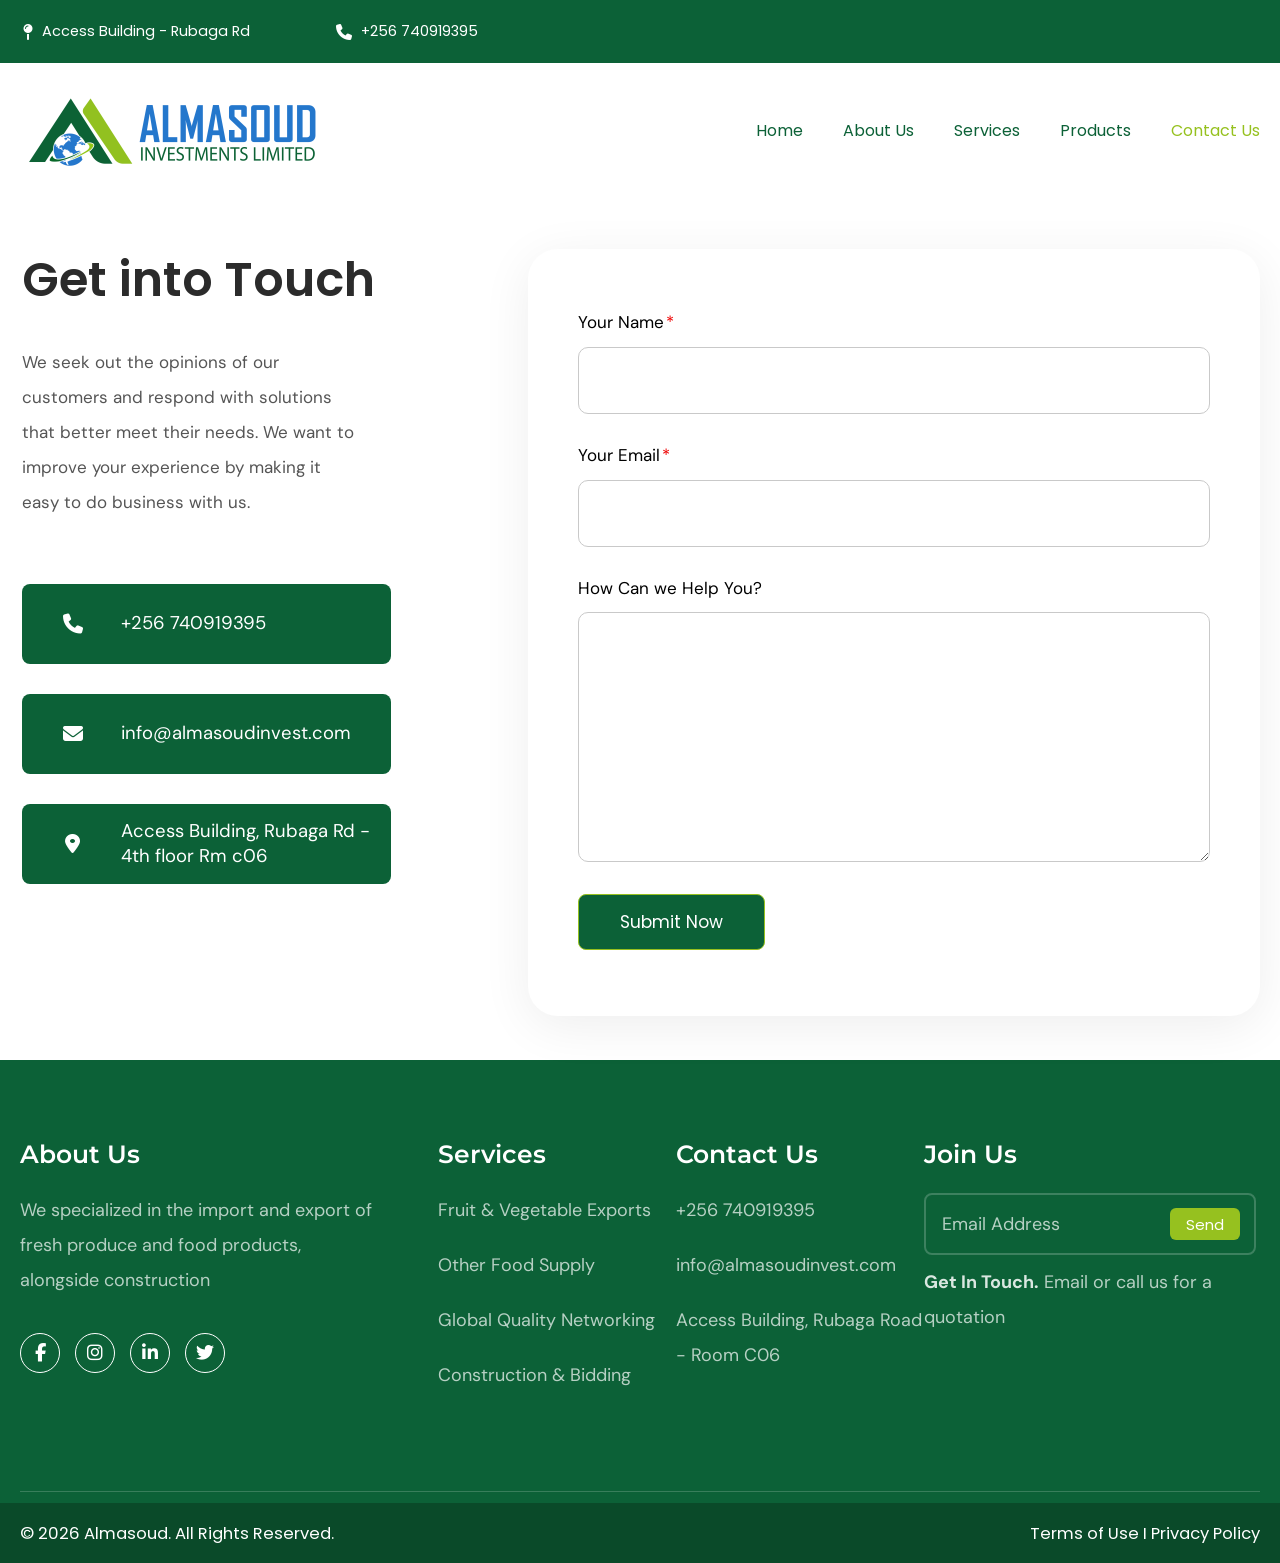
<file: contact-us.html>
<!DOCTYPE html>
<html lang="en"><head><meta charset="utf-8">
<meta name="viewport" content="width=device-width, initial-scale=1.0">
<title>Contact Us &ndash; Almasoud Investments Ltd</title>
<link rel="icon" href="assets/favicon.ico" sizes="any"><link rel="icon" type="image/svg+xml" href="assets/favicon.svg"><link rel="icon" type="image/png" sizes="32x32" href="assets/favicon-32.png"><link rel="apple-touch-icon" href="assets/apple-touch-icon.png">
<link rel="preconnect" href="https://fonts.googleapis.com"><link rel="preconnect" href="https://fonts.gstatic.com" crossorigin>
<link href="https://fonts.googleapis.com/css2?family=DM+Sans:wght@400;500;700&family=Montserrat:wght@600&family=Oswald:wght@400;500;600&family=Poppins:wght@300;400;500;600&family=Rajdhani:wght@400;500;600;700&display=swap" rel="stylesheet">
<link rel="stylesheet" href="https://cdnjs.cloudflare.com/ajax/libs/font-awesome/6.5.1/css/all.min.css">
<link rel="stylesheet" href="css/style.css">
<style>
/* Contact page styles (self-contained; scoped so the rest of the site is untouched) */
.contact-page .ct{padding:50px 0 44px}
.contact-page .ct-in{width:calc(100% - 40px);max-width:1260px;margin:0 auto;display:grid;grid-template-columns:1fr 732px;gap:60px;align-items:start;padding-left:2px}
.contact-page .ct-info h1{font:600 clamp(2.2rem,4vw,3rem)/1.3 Poppins,sans-serif;color:#2b2b2b;margin:0 0 34px}
.contact-page .ct-info>p{font:400 17px/35px 'DM Sans',sans-serif;color:#555;max-width:340px;margin:0 0 64px}
.contact-page .ct-list{list-style:none;margin:0;padding:0;max-width:369px;display:grid;gap:30px}
.contact-page .ct-list li{display:flex;align-items:center;min-height:80px;padding:12px 18px 12px 0;background:var(--g);color:#fff;border-radius:8px;font:400 18.5px/1.4 'DM Sans',sans-serif}
.contact-page .ct-list i{flex:none;width:99px;text-align:center;font-size:20px;padding-left:2px}
.contact-page .ct-list a{color:#fff}
.contact-page .ct-form{background:#fff;border-radius:30px;box-shadow:0 10px 50px rgba(0,0,0,.07);padding:62px 50px 66px}
.contact-page .ct-form label{display:block;font:400 17px/1.4 'DM Sans',sans-serif;color:#000;margin:0 0 30px}
.contact-page .ct-form label em{color:#e00;font-style:normal;margin-left:2px}
.contact-page .ct-form input,.contact-page .ct-form textarea{display:block;width:100%;margin-top:12px;padding:0 18px;height:67px;border:1px solid #c9c9c9;border-radius:10px;background:#fff;font:400 17px 'DM Sans',sans-serif;color:#333}
.contact-page .ct-form textarea{height:250px;padding:16px 18px;resize:vertical}
.contact-page .ct-form input:focus,.contact-page .ct-form textarea:focus{border-color:var(--g);outline:0;box-shadow:0 0 0 3px rgba(12,97,55,.15)}
.contact-page .ct-form button{display:inline-block;margin-top:2px;height:56px;padding:0 41px;background:var(--g);color:#fff;border:1px solid var(--l);border-radius:8px;font:400 17px Poppins,sans-serif;cursor:pointer}
.contact-page .ct-form button:hover{filter:brightness(1.15)}
@media(max-width:1000px){.contact-page .ct-in{grid-template-columns:1fr;gap:40px}.contact-page .ct-info>p{max-width:560px;margin-bottom:36px}}
@media(max-width:600px){.contact-page .ct{padding:36px 0}.contact-page .ct-form{padding:34px 22px 40px;border-radius:22px}.contact-page .ct-list i{width:64px}.contact-page .ct-list li{font-size:16.5px}}
</style>
<script>
if (location.pathname.endsWith('.html')) {
  history.replaceState(null, '', (location.pathname.replace(/(index)?\.html$/, '') || '/') + location.search + location.hash);
}
</script>
</head><body class="contact-page">
<div class="topbar"><div class="wrap"><span><i class="fa-solid fa-map-pin"></i>Access Building - Rubaga Rd</span><a href="tel:+256740919395"><i class="fa-solid fa-phone"></i>+256 740919395</a></div></div>
<header class="site-header"><div class="wrap"><a class="logo" href="/" aria-label="Almasoud Investments Limited"><img src="assets/logo.png" width="300" height="90" alt=""></a>
<button class="burger" aria-label="Menu" aria-expanded="false"><i></i><i></i><i></i></button>
<nav>
	<ul>

		<li><a href="/" >Home</a></li>
<li><a href="/about-us" >About Us</a></li>
<li><a href="/services">Services</a></li>
<li><a href="/products">Products</a></li>
<li><a href="/contact-us" class=active>Contact Us</a></li>

	</ul>
</nav></div></header>
<main>
<section class="ct"><div class="ct-in">
<div class="ct-info"><h1>Get into Touch</h1>
<p>We seek out the opinions of our customers and respond with solutions that better meet their needs. We want to improve your experience by making it easy to do business with us.</p>
<ul class="ct-list">
<li><i class="fa-solid fa-phone"></i><a href="tel:+256740919395">+256 740919395</a></li>
<li><i class="fa-solid fa-envelope"></i><a href="mailto:info@almasoudinvest.com">info@almasoudinvest.com</a></li>
<li><i class="fa-solid fa-location-dot"></i><span>Access Building, Rubaga Rd - 4th floor Rm c06</span></li>
</ul></div>
<form class="ct-form" action="mailto:info@almasoudinvest.com" method="post" enctype="text/plain">
<label>Your Name<em>*</em><input name="name" required autocomplete="name"></label>
<label>Your Email<em>*</em><input type="email" name="email" required autocomplete="email"></label>
<label>How Can we Help You?<textarea name="message" rows="6"></textarea></label>
<button type="submit">Submit Now</button></form>
</div></section></main>
<footer class="site-footer"><div class="foot-main"><div class="wrap cols">
<div><h3>About Us</h3><p>We specialized in the import and export of fresh produce and food products, alongside construction</p>
<div class="social"><a href="#" aria-label="Facebook"><i class="fa-brands fa-facebook-f"></i></a><a href="#" aria-label="Instagram"><i class="fa-brands fa-instagram"></i></a><a href="#" aria-label="LinkedIn"><i class="fa-brands fa-linkedin-in"></i></a><a href="#" aria-label="Twitter"><i class="fa-brands fa-twitter"></i></a></div></div>
<div><h3>Services</h3><ul><li>Fruit &amp; Vegetable Exports</li><li>Other Food Supply</li><li>Global Quality Networking</li><li>Construction &amp; Bidding</li></ul></div>
<div><h3>Contact Us</h3><ul><li><a href="tel:+256740919395">+256 740919395</a></li><li><a href="mailto:info@almasoudinvest.com">info@almasoudinvest.com</a></li><li>Access Building, Rubaga Road - Room C06</li></ul></div>
<div><h3>Join Us</h3><form class="join" onsubmit="return false"><input type="email" placeholder="Email Address" aria-label="Email Address"><button>Send</button></form><p><strong>Get In Touch.</strong> Email or call us for a quotation</p></div>
</div><div class="rule"></div></div>
<div class="copy"><div class="wrap2"><span>&copy; 2026 Almasoud. All Rights Reserved.</span><span><a href="#">Terms of Use</a> I <a href="#">Privacy Policy</a></span></div></div>
</footer><script src="js/main.js"></script></body></html>
</file>
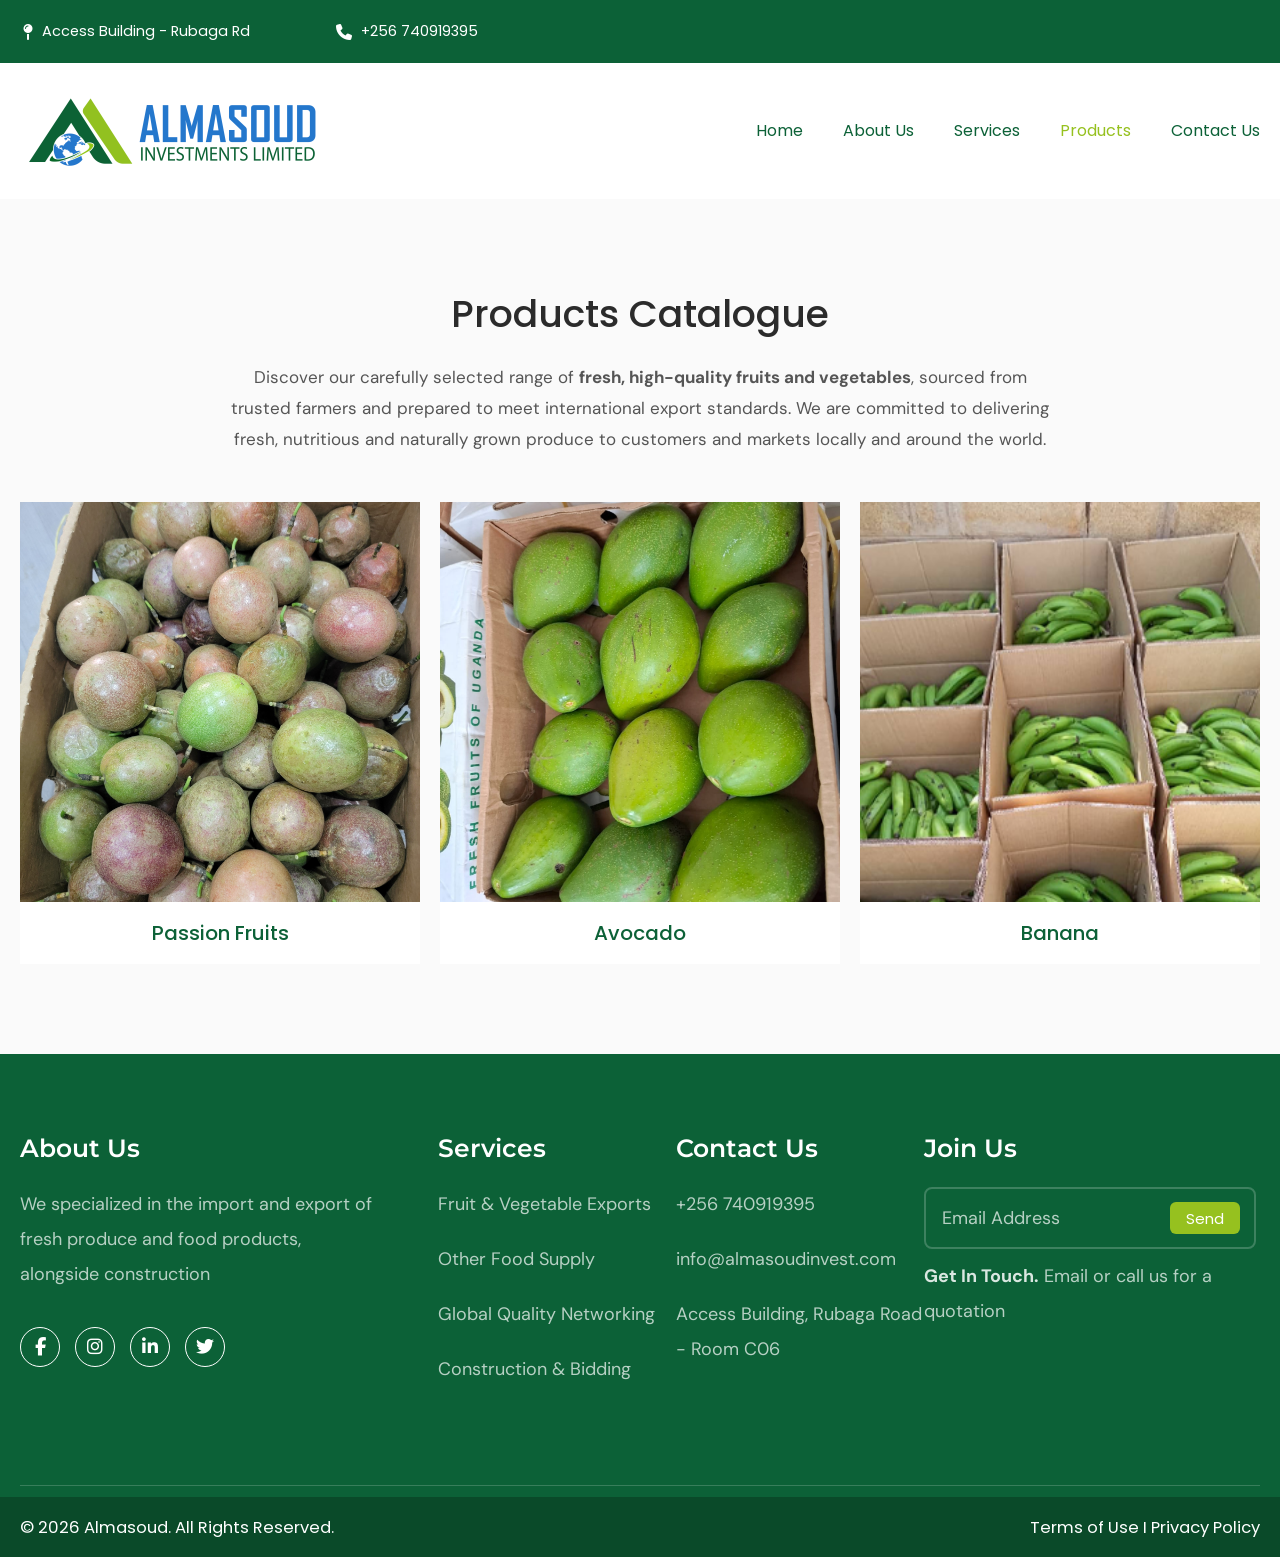
<file: products.html>
<!DOCTYPE html>
<html lang="en"><head><meta charset="utf-8">
<meta name="viewport" content="width=device-width, initial-scale=1.0">
<title>Products &ndash; Almasoud Investments Ltd</title>
<link rel="icon" href="assets/favicon.ico" sizes="any"><link rel="icon" type="image/svg+xml" href="assets/favicon.svg"><link rel="icon" type="image/png" sizes="32x32" href="assets/favicon-32.png"><link rel="apple-touch-icon" href="assets/apple-touch-icon.png">
<link rel="preconnect" href="https://fonts.googleapis.com"><link rel="preconnect" href="https://fonts.gstatic.com" crossorigin>
<link href="https://fonts.googleapis.com/css2?family=DM+Sans:wght@400;500;700&family=Montserrat:wght@600&family=Oswald:wght@400;500;600&family=Poppins:wght@300;400;500;600&family=Rajdhani:wght@400;500;600;700&display=swap" rel="stylesheet">
<link rel="stylesheet" href="https://cdnjs.cloudflare.com/ajax/libs/font-awesome/6.5.1/css/all.min.css">
<link rel="stylesheet" href="css/style.css">

<script>
if (location.pathname.endsWith('.html')) {
  history.replaceState(null, '', (location.pathname.replace(/(index)?\.html$/, '') || '/') + location.search + location.hash);
}
</script>
</head><body>
<div class="topbar"><div class="wrap"><span><i class="fa-solid fa-map-pin"></i>Access Building - Rubaga Rd</span><a href="tel:+256740919395"><i class="fa-solid fa-phone"></i>+256 740919395</a></div></div>
<header class="site-header"><div class="wrap"><a class="logo" href="/" aria-label="Almasoud Investments Limited"><img src="assets/logo.png" width="300" height="90" alt=""></a>
<button class="burger" aria-label="Menu" aria-expanded="false"><i></i><i></i><i></i></button>
<nav>
	<ul>
		

			<li><a href="/" >Home</a></li>
<li><a href="/about-us" >About Us</a></li>
<li><a href="/services">Services</a></li>
<li><a href="/products" class=active>Products</a></li>
<li><a href="/contact-us" >Contact Us</a></li>

	</ul></nav></div></header>
<main>
<section class="sub alt"><div class="wrap"><h1 class="c h2s">Products Catalogue</h1>
<p class="c lead">Discover our carefully selected range of <strong>fresh, high-quality fruits and vegetables</strong>, sourced from trusted farmers and prepared to meet international export standards. We are committed to delivering fresh, nutritious and naturally grown produce to customers and markets locally and around the world.</p>
<div class="g3"><figure class="prod"><img src="assets/images/passion-fruits.jpeg" alt="Passion Fruits" loading="lazy"><figcaption>Passion Fruits</figcaption></figure><figure class="prod"><img src="assets/images/avo.jpeg" alt="Avocado" loading="lazy"><figcaption>Avocado</figcaption></figure><figure class="prod"><img src="assets/images/banana.jpg" alt="Banana" loading="lazy"><figcaption>Banana</figcaption></figure></div></div></section></main>
<footer class="site-footer"><div class="foot-main"><div class="wrap cols">
<div><h3>About Us</h3><p>We specialized in the import and export of fresh produce and food products, alongside construction</p>
<div class="social"><a href="#" aria-label="Facebook"><i class="fa-brands fa-facebook-f"></i></a><a href="#" aria-label="Instagram"><i class="fa-brands fa-instagram"></i></a><a href="#" aria-label="LinkedIn"><i class="fa-brands fa-linkedin-in"></i></a><a href="#" aria-label="Twitter"><i class="fa-brands fa-twitter"></i></a></div></div>
<div><h3>Services</h3><ul><li>Fruit &amp; Vegetable Exports</li><li>Other Food Supply</li><li>Global Quality Networking</li><li>Construction &amp; Bidding</li></ul></div>
<div><h3>Contact Us</h3><ul><li><a href="tel:+256740919395">+256 740919395</a></li><li><a href="mailto:info@almasoudinvest.com">info@almasoudinvest.com</a></li><li>Access Building, Rubaga Road - Room C06</li></ul></div>
<div><h3>Join Us</h3><form class="join" onsubmit="return false"><input type="email" placeholder="Email Address" aria-label="Email Address"><button>Send</button></form><p><strong>Get In Touch.</strong> Email or call us for a quotation</p></div>
</div><div class="rule"></div></div>
<div class="copy"><div class="wrap2"><span>&copy; 2026 Almasoud. All Rights Reserved.</span><span><a href="#">Terms of Use</a> I <a href="#">Privacy Policy</a></span></div></div>
</footer><script src="js/main.js"></script></body></html>
</file>
<file: css/style.css>
:root{--g:#0c6137;--gd:#0a4a29;--l:#96c11f;--ls:#84bc1e;--t:#2b2b2b;--bg:#fafafa}
*{box-sizing:border-box}html{scroll-behavior:smooth}
body{margin:0;font:400 17px/1.6 'DM Sans',system-ui,sans-serif;color:#555;background:#fff}
img{max-width:100%;display:block}a{color:inherit;text-decoration:none}
h1,h2,h3,h4{font-family:Poppins,sans-serif;color:var(--t);margin:0}
.wrap{width:calc(100% - 40px);max-width:1240px;margin:0 auto}
/* top bar */
.topbar{background:var(--g);color:#fff;font:400 14.5px Poppins,sans-serif;height:63px}
.topbar .wrap{display:flex;align-items:center;gap:86px;height:100%;padding-left:3px}
.topbar span,.topbar a{display:flex;align-items:center;gap:9px}.topbar i{font-size:16px}
/* header */
.site-header{background:#fff;position:relative;z-index:20}
.site-header .wrap{display:flex;align-items:center;justify-content:space-between;height:136px}
.logo{display:flex;align-items:center;gap:6px}
.lt{display:flex;flex-direction:column;line-height:1;width:178px}
.lt b{font:600 43px/1 Oswald,sans-serif;color:#2a72d0;letter-spacing:.2px;margin-bottom:1px}
.lt i{font:400 18.5px/1 Oswald,sans-serif;color:var(--g);font-style:normal;white-space:nowrap}
nav ul{display:flex;gap:40px;list-style:none;margin:0;padding:0}
nav a{font:400 16px Poppins,sans-serif;color:var(--g)}nav a:hover,nav a.active{color:var(--l)}
.burger{display:none;background:none;border:0;padding:8px;cursor:pointer}.burger i{display:block;width:26px;height:3px;background:var(--g);margin:5px 0}
/* hero */

.hero, .svc-l { position: relative; }
.bg { position: absolute; inset: 0; width: 100%; height: 100%; object-fit: cover; z-index: -1; }

.hero{min-height:680px;background:linear-gradient(rgba(0,0,0,.35),rgba(0,0,0,.35)),var(--hero) center/cover;display:flex;align-items:flex-end;padding-bottom:58px}
.hero.short{min-height:420px;align-items:center;padding:60px 0}
.hero .in{width:calc(100% - 40px);max-width:1240px;margin:0 auto;padding-left:0}
.hero h1{font:600 clamp(2.1rem,4.4vw,3.5rem)/1.3 Poppins,sans-serif;color:#fff;max-width:790px;margin:0 0 26px}
.hero p{font:400 16px/24px Poppins,sans-serif;color:#fff;max-width:510px;margin:0 0 76px}
.hero.short p{margin-bottom:0;max-width:640px}
.pill{display:inline-block;background:var(--l);color:#fff;font:400 18px/54px Poppins,sans-serif;height:54px;padding:0 51px;border-radius:30px;border:0;cursor:pointer}
.pill:hover{filter:brightness(.92)}.pill.light{background:#fff;color:var(--g)}
/* stats */
.stats{background:var(--g);padding:46px 0 44px}
.wrap4{width:calc(100% - 40px);max-width:1280px;margin:0 auto;display:grid;grid-template-columns:repeat(4,1fr);text-align:center}
.stats b{display:block;font:300 44px/56px Poppins,sans-serif;color:var(--l)}
.stats span{display:block;font:400 22px/34px Poppins,sans-serif;color:#fff}
/* categories */
.cats{background:var(--bg);padding:34px 0 30px}
.cats h2,.fv h2{font:500 40px/1.5 Poppins,sans-serif;text-align:center}
.cats h2{margin-bottom:22px}
.g3{display:grid;grid-template-columns:repeat(3,1fr);gap:20px}
.cat{background:#fff;min-height:252px;display:flex;flex-direction:column;justify-content:center;align-items:center;text-align:center;padding:30px 70px}
.cat i{font-size:44px;color:var(--l);margin-bottom:12px}
.cat h3{font:400 21px/1.4 Poppins,sans-serif;color:var(--g);margin-bottom:6px}
.cat p{font:400 13.6px/1.2 Poppins,sans-serif;color:#888;margin:0}
/* why */
.why{padding:30px 0}
.why-in{width:calc(100% - 40px);max-width:1330px;margin:0 auto;display:grid;grid-template-columns:1fr 654px;align-items:center}
.why-t{padding-right:110px;font-family:Rajdhani,sans-serif}
.why h2{font:500 40px/1.3 Rajdhani,sans-serif;color:var(--t);margin-bottom:22px}
.why p{font:400 17px/28px Rajdhani,sans-serif;color:#666;margin:0 0 42px}.why p b{font-weight:700;color:#555}
.rbtn{display:inline-block;background:var(--g);color:#fff;font:700 16px/52px Rajdhani,sans-serif;height:52px;padding:0 31px;border-radius:4px;margin-top:-12px}
.rbtn:hover{filter:brightness(1.15)}
.why img{width:100%;height:auto}
/* fruit & veg */
.fv{background:var(--bg);padding:108px 0 96px}
.fv h2{margin-bottom:46px}
.gal{display:grid;grid-template-columns:repeat(3,1fr);gap:46px 20px}
.gal figure{margin:0;border-bottom:5px solid #fff}.gal img{width:100%;aspect-ratio:400/313;object-fit:cover}
/* services */
.svc{display:grid;grid-template-columns:60fr 40fr;min-height:482px}
.svc-l{background:linear-gradient(rgba(0,0,0,.86),rgba(0,0,0,.86)),var(--hero) center/cover;padding:55px 30px 40px 8%}
.svc .eb{font:400 17px/1.5 Poppins,sans-serif;color:#fff;margin:0 0 4px}
.svc h2{font:400 40px/1.3 Poppins,sans-serif;color:#fff;margin-bottom:46px}
.svc-g{display:grid;grid-template-columns:320px 320px;row-gap:54px}
.svc-g>div{padding-right:12px}
.svc h3{font:400 21px/1.4 Poppins,sans-serif;color:var(--ls);margin-bottom:2px}
.svc-g p{font:400 16px/24px Poppins,sans-serif;color:#fff;margin:0}
.svc-r{background:center/cover no-repeat}
/* testimonials */
.testi{padding:170px 0 150px}
.testi-in{width:calc(100% - 40px);max-width:1210px;margin:0 auto;display:grid;grid-template-columns:335px 1fr;gap:53px}
.lab{font:400 17px/1.4 'DM Sans',sans-serif;color:#333;margin:0 0 2px}
.testi h2{font:600 46px/1.4 Poppins,sans-serif;margin-bottom:56px}
.testi-l>p:last-child{font:400 17px/27px 'DM Sans',sans-serif;color:#555;margin:0}
.testi-r{display:grid;grid-template-columns:1fr 1fr;gap:31px;align-self:start;margin-top:7px}
.tcard{border:1px solid #eee;border-radius:4px;padding:34px 30px 30px;min-height:290px}
.stars{color:#f59e0b;font-size:20px;letter-spacing:2px;margin-bottom:14px}
.tcard p{font:400 18px/35px 'DM Sans',sans-serif;color:#444;margin:0}
.who{display:flex;gap:20px;align-items:center;margin-top:30px}
.avatar{width:72px;height:72px;border:1px solid #ccc;flex:none;display:flex;align-items:center;justify-content:center;background:#f1f3ef;color:var(--g);font:500 22px Poppins,sans-serif;overflow:hidden}
.avatar img{width:100%;height:100%;object-fit:cover}
.who h4{font:500 18px/1.5 Poppins,sans-serif}.who span{font:400 18px 'DM Sans',sans-serif;color:#555}
/* footer */
.foot-main{background:var(--g);padding:75px 0 11px}
.cols{display:grid;grid-template-columns:418px 238px 248px 1fr;padding-bottom:78px}
.site-footer h3{font:600 25px/38px Montserrat,sans-serif;color:#fff;margin-bottom:20px}
.site-footer p,.site-footer li,.site-footer li a{font:400 18px/35px 'DM Sans',sans-serif;color:rgba(255,255,255,.7)}
.site-footer p{margin:0}.site-footer ul{list-style:none;margin:0;padding:0}.site-footer li{margin-bottom:20px}
.site-footer a:hover{color:#fff}.cols p{max-width:360px}
.social{display:flex;gap:15px;margin-top:35px}
.social a{width:40px;height:40px;border:1px solid #fff;border-radius:50%;display:flex;align-items:center;justify-content:center;color:#fff;font-size:18px}
.social a:hover{background:#fff;color:var(--g)}
.join{display:flex;align-items:center;justify-content:space-between;height:62px;border:2px solid rgba(255,255,255,.2);border-radius:8px;padding:0 14px;margin-bottom:10px;max-width:332px}
.join input{flex:1;min-width:0;background:none;border:0;outline:0;color:#fff;font:400 18px 'DM Sans',sans-serif}
.join input::placeholder{color:rgba(255,255,255,.7)}
.join button{background:var(--l);color:#fff;border:0;border-radius:6px;font:400 15px Poppins,sans-serif;height:32px;padding:0 16px;cursor:pointer}
.rule{width:calc(100% - 40px);max-width:1260px;height:1px;background:rgba(255,255,255,.18);margin:0 auto}
.cols p strong{color:rgba(255,255,255,.85)}
.copy{background:var(--gd);height:60px}
.wrap2{width:calc(100% - 40px);max-width:1260px;margin:0 auto;height:100%;display:flex;align-items:center;justify-content:space-between;font:400 16.5px Poppins,sans-serif;color:#fff;flex-wrap:wrap;gap:6px}
/* inner pages */
.banner{background:linear-gradient(rgba(12,97,55,.88),rgba(12,97,55,.88)),url('../assets/images/avocado.jpg') center/cover;color:#fff;text-align:center;padding:80px 0}
.banner h1{color:#fff;font:600 44px/1.3 Poppins,sans-serif}.banner p{font:400 16px Poppins,sans-serif;margin:6px 0 0}
.sub{padding:90px 0}.sub.alt{background:var(--bg)}.c{text-align:center}
.sub h2,.h2s{font:500 38px/1.3 Poppins,sans-serif;margin-bottom:24px}
.sub p{margin:0 0 18px;line-height:1.8}.lead{max-width:820px;margin:0 auto 48px!important}
.split{display:grid;grid-template-columns:1fr 1fr;gap:56px;align-items:center}.split>img{width:100%;max-height:520px;object-fit:cover}
.g4{display:grid;grid-template-columns:repeat(4,1fr);gap:20px}
.card{background:#fff;padding:32px 28px;border:1px solid #eee}.sub.alt .card{border:0}
.card h3{font:500 21px/1.4 Poppins,sans-serif;color:var(--g);margin-bottom:10px}.card p{margin:0;font-size:16px}
.mini{display:grid;grid-template-columns:repeat(3,1fr);gap:16px;margin-top:30px}
.mini b{display:block;font:300 38px/1.2 Poppins,sans-serif;color:var(--l)}.mini span{font-size:15px}
.member{text-align:center}.member img{width:100%;aspect-ratio:11/12;object-fit:cover;margin-bottom:14px}
.member h3{font:500 19px/1.4 Poppins,sans-serif}.member span{color:#777}
.cta{background:var(--g);text-align:center;padding:76px 0}.cta h2{color:#fff;font:500 36px/1.3 Poppins,sans-serif;margin-bottom:14px}
.cta p{color:#fff;margin:0 0 26px}
.prod{margin:0;background:#fff}.prod img{width:100%;aspect-ratio:1;object-fit:cover}
.prod figcaption{padding:16px;text-align:center;font:500 20px Poppins,sans-serif;color:var(--g)}
.contact{list-style:none;padding:0;margin:26px 0 0}.contact li{display:flex;gap:14px;align-items:center;padding:10px 0}.contact i{color:var(--l);width:20px}
.cform{display:grid;gap:16px;background:var(--bg);padding:34px}
.cform label{display:grid;gap:6px;font-weight:500}
.cform input,.cform textarea{font:inherit;padding:13px;border:1px solid #d9ddd6;background:#fff;width:100%}
.cform .pill{justify-self:start}
:focus-visible{outline:3px solid var(--l);outline-offset:2px}
/* responsive */
@media(max-width:1100px){.why-in{grid-template-columns:1fr 1fr}.why-t{padding-right:40px}.testi-in{grid-template-columns:1fr}.svc-g{grid-template-columns:1fr 1fr}.cols{grid-template-columns:1fr 1fr;gap:30px}}
@media(max-width:900px){
.burger{display:block}nav{display:none;position:absolute;top:100%;left:0;right:0;background:#fff;box-shadow:0 10px 16px #0002;z-index:30}
nav.open{display:block}nav ul{flex-direction:column;gap:0;padding:8px 20px}nav li a{display:block;padding:13px 0}
.site-header .wrap{height:100px}.topbar .wrap{gap:24px;flex-wrap:wrap}.topbar{height:auto;padding:10px 0}
.g3,.g4,.wrap4{grid-template-columns:1fr 1fr}.split,.why-in{grid-template-columns:1fr;gap:30px}.why-t{padding:0}
.svc{grid-template-columns:1fr}.svc-r{min-height:320px}.svc-l{padding:50px 20px}.svc-g{grid-template-columns:1fr}
.gal{grid-template-columns:1fr 1fr}.testi{padding:80px 0}.testi-r{grid-template-columns:1fr}.hero{min-height:560px}}
@media(max-width:600px){.g3,.g4,.gal,.wrap4,.cols{grid-template-columns:1fr}.cat{padding:30px 24px}.lt b{font-size:34px}.lt i{font-size:14.5px}.lt{width:140px}.logo img{width:80px;height:auto}.hero p{margin-bottom:40px}.fv{padding:70px 0}.testi h2,.cats h2,.fv h2,.svc h2{font-size:32px}.sub{padding:60px 0}}
@media(prefers-reduced-motion:reduce){html{scroll-behavior:auto}}

/* ===== About page ===== */
.about-page{--ab-green:#2a7f2e;--ab-ink:#151b28;font-family:Roboto,'DM Sans',system-ui,sans-serif}
.about-page .ab-intro h2,.about-page .ab-values h2,.about-page .ab-team h2{font:700 52px/1.2 'Roboto Condensed',sans-serif;color:var(--ab-ink);margin:0}
.about-page .banner h1{font-family:'Roboto Condensed',sans-serif;font-weight:700;font-size:52px}
.ab-intro{padding:60px 0 50px}
.ab-split{display:grid;grid-template-columns:1fr 1.15fr;gap:80px;align-items:start}
.ab-split>img{width:100%;max-width:370px;margin:90px 0 0 auto;aspect-ratio:370/290;object-fit:cover}
.ab-intro h2{margin-bottom:34px!important}
.ab-intro p{margin:0 0 24px;font-size:16px;line-height:1.55;color:#555}
.ab-stats{display:grid;grid-template-columns:repeat(3,auto);justify-content:start;margin-top:40px}
.ab-stats>div{padding:0 30px;border-left:1px solid #ddd}.ab-stats>div:first-child{padding-left:0;border-left:0}
.ab-stats i{display:block;font-size:34px;color:var(--ab-green);margin-bottom:8px}
.ab-stats b{display:block;font:700 26px/1.3 'Roboto Condensed',sans-serif;color:var(--ab-green)}
.ab-stats span{font-size:16px;color:#666}
.ab-values{background:#f4f4f4;padding:60px 0 64px}
.ab-values h2{margin-bottom:30px!important}
.ab-values-grid{display:grid;grid-template-columns:1fr 310px;gap:70px;align-items:start}
.vals{display:grid;grid-template-columns:1fr 1fr;gap:34px 36px}
.val{display:flex;gap:22px;align-items:flex-start}
.vi{flex:none;width:70px;height:70px;background:var(--ab-green);color:#fff;display:flex;align-items:center;justify-content:center;font-size:26px}
.val h3{font:700 20px/1.3 'Roboto Condensed',sans-serif;color:var(--ab-ink);margin-bottom:6px}
.val p{margin:0;font-size:16px;line-height:1.5;color:#666}
.ab-values-grid>img{width:100%;aspect-ratio:310/242;object-fit:cover}
.ab-team{padding:50px 0 60px;text-align:center}
.ab-team .intro{font:500 16px/1.6 Roboto,sans-serif;color:#666;margin:0}
.ab-team h2{position:relative;margin:0 0 70px!important;z-index:1}
.ab-team h2::before{content:attr(data-bg);position:absolute;left:50%;top:50%;transform:translate(-50%,-48%);font:700 clamp(80px,13vw,150px)/1 'Roboto Condensed',sans-serif;color:#ececec;z-index:-1;pointer-events:none;white-space:nowrap}
.team-row{display:grid;grid-template-columns:repeat(4,1fr);gap:20px}
.team-row h3{font:700 22px/1.3 'Roboto Condensed',sans-serif;color:var(--ab-ink);margin-bottom:2px}
.team-row span{font-size:16px;color:#555}
@media(max-width:900px){.ab-split,.ab-values-grid{grid-template-columns:1fr;gap:30px}.ab-split>img{margin:0 auto;max-width:100%}.vals{grid-template-columns:1fr}.team-row{grid-template-columns:1fr 1fr;row-gap:30px}.about-page .ab-intro h2,.about-page .ab-values h2,.about-page .ab-team h2{font-size:40px}.ab-stats{grid-template-columns:1fr;row-gap:20px}.ab-stats>div{border:0;padding:0}}
@media(max-width:600px){.team-row{grid-template-columns:1fr}}
</file>
